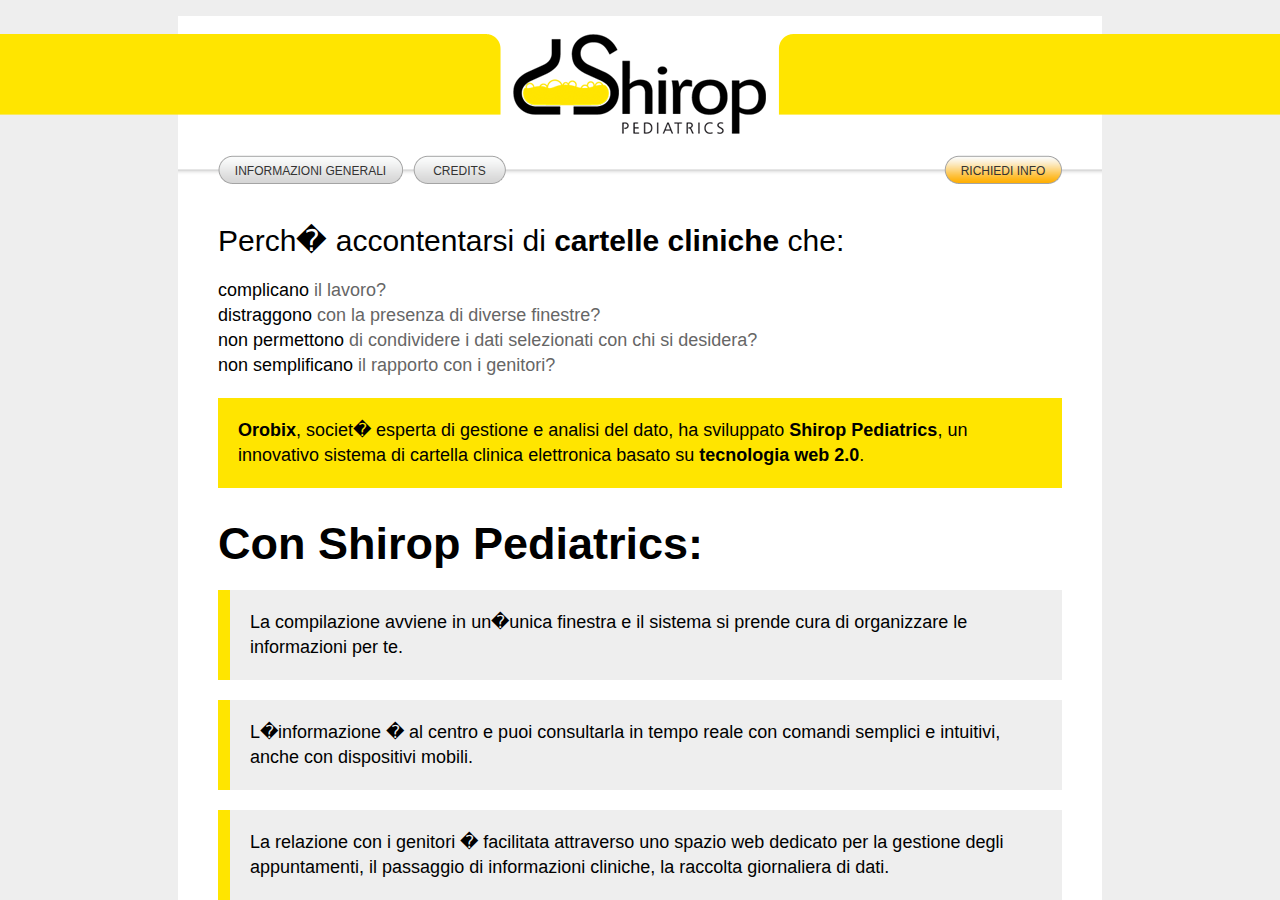
<file: pediatrics/index.html>
<!DOCTYPE html>
<html>
  <head>
    <title>Shirop Pediatrics</title>
    <!-- Bootstrap -->
    <link href="css/style.css" rel="stylesheet" media="screen">
    <!--<link href='http://fonts.googleapis.com/css?family=Istok+Web:400,700,400italic' rel='stylesheet' type='text/css'>-->
    <script src="js/jquery-1.8.2.min.js"></script>
    <script src="js/shirop_pediatrics.js"></script>
  </head>
<body>

<!-- Header
================================================== --> 
	<div id="header"><div id="logo"><img id="logo" src="img/logo.png" alt="Shirop Pediatrics"></div>
    	<div id="menu">
    		<div id="buttonmenu1"><a class="activable" href="#info">Informazioni generali</a></div>
        	<div id="buttonmenu2"><a class="activable" href="#credits">Credits</a></div>
        	<div id="buttonmenu_yellow"><a href="mailto:info@orobix.com">Richiedi Info</a></div>
   		</div>
    </div>
    
    <div id="content">
<!-- Informazioni
================================================== -->
		<div id="info">
       	  <div class="title">Perch� accontentarsi di <strong>cartelle cliniche</strong> che:
          </div><div class="list">complicano <span class="list-grey">il lavoro?</span><br />
distraggono <span class="list-grey">con la presenza di diverse finestre?</span><br />
non permettono <span class="list-grey">di condividere i dati selezionati con chi si desidera?</span><br />
non semplificano <span class="list-grey">il rapporto con i genitori?</span><br />
			</div>
            <div class="box-yellow">
            	<strong>Orobix</strong>, societ� esperta di gestione e analisi del dato, ha sviluppato 
            <strong>Shirop Pediatrics</strong>, un innovativo sistema di cartella clinica elettronica basato su<strong> tecnologia web 2.0</strong>. 
            </div>
            <h1>Con Shirop Pediatrics:</h1>
            <div class="box-grey">
            La compilazione avviene in un�unica finestra e il sistema si prende cura di organizzare le informazioni per te.
            </div>
            <div class="box-grey">
            L�informazione � al centro e puoi consultarla in tempo reale con comandi semplici e intuitivi, anche con dispositivi mobili.
            </div>
            <div class="box-grey">
            La relazione con i genitori � facilitata attraverso uno spazio web dedicato per la gestione degli appuntamenti, il passaggio di informazioni cliniche, la raccolta giornaliera di dati.
            </div>
            <div class="box-grey">
            Sono garantiti in modo puntuale l�integrazione con i sistemi informativi regionali e nazionali e l�aggiornamento sulle normative in materia di farmaci, esenzioni e prestazioni.
            </div>
            <div class="box-grey">
            Hai la possibilit� di condividere le informazioni con i genitori e i colleghi nella completa osservanza delle norme in materia di privacy (es: rilascio ricette elettroniche, consulti medici, evidenza di informazioni cliniche e scadenze).
            </div>
            <div class="box-grey">
            Le operazioni di backup e di aggiornamento del sistema sono eseguite in automatico.
            </div>
            <div class="box-grey">
            Mantieni tutti i dati gi� inseriti nella tua vecchia cartella grazie a un sistema di migrazione facile e sicuro che garantisce l�accesso a tutto lo storico passato.
            </div>
	  </div>
<!-- Screenshots
================================================== 
		<div id="screenshots"><h1>Screenshots</h1>
	    <img src="img/screen_1.png" width="616" height="413" alt="screenshot">
        Lorem ipsum dolor sit amet, consectetur adipiscing elit. Donec a neque at tortor scelerisque malesuada id nec lacus. Duis lorem orci, varius ac feugiat vitae, accumsan ut neque. Curabitur faucibus eleifend erat nec lobortis. Nunc mattis, dui id sollicitudin gravida, augue ipsum rhoncus risus, a tristique augue quam in mauris.
        <img src="img/screen_2-3.png" width="616" height="254" alt="screenshot">
        Lorem ipsum dolor sit amet, consectetur adipiscing elit. Donec a neque at tortor scelerisque malesuada id nec lacus. Duis lorem orci, varius ac feugiat vitae, accumsan ut neque. Curabitur faucibus eleifend erat nec lobortis. Nunc mattis, dui id sollicitudin gravida, augue ipsum rhoncus risus, a tristique augue quam in mauris.
        </div>-->

<!-- Credits
================================================== -->
		<div id="credits"><h1>Credits</h1>
		  <strong>Shirop Pediatrics </strong>� un prodotto di:<br />
        <img src="img/logo_orobix.png" alt="Orobix"></div>
	</div>
    </div>
</body>
</html>
</file>
<file: pediatrics/css/style.css>
body {
	font-family: 'Istok Web', sans-serif;
	background: url(../img/header_out_bg.png) repeat-x fixed #eee;
	color:#000;
	width:924px;

}

h1 {
	font-size:45px;
	font-weight:bold;
	margin:0px 0 20px 0;
	padding:0px;

}


/*#header {
	width:100%;
	height:196px;
	border-top: 16px solid #eee;
	text-align:center;
	z-index:1000;
	position:fixed;
}*/

#header {
	height:175px;
	border-top: 16px solid #eee;
	text-align:center;
	position: absolute;
top: 0;
bottom: 0;
right: 0;
left:250px;
width:924px;
background:url(../img/header_bg.png) repeat-x transparent;
}

#menu {
	height:41px;
	background:url(../img/bg_menu.png) repeat-x transparent;
	padding: 5px 40px 0 40px;
}

#menu a {
	height:29px;
	display:block;
	text-decoration:none;
	text-transform:uppercase;
	font-size:12px;
	padding-top:9px;
	color:#333333;
	text-shadow:1px solid #fff;
}



#buttonmenu1, #buttonmenu2 {
	float:left;
	margin-right:10px;
}

#buttonmenu1 a {
	width:185px;
	background: url(../img/button1.png) no-repeat transparent;
}

#buttonmenu1 a:hover {
	background: url(../img/button1_hover.png) no-repeat transparent;
	color:#000;
}

#buttonmenu1 .active {
	background: url(../img/button1_hover.png) no-repeat transparent;
	color:#000;
}

#buttonmenu2 a {
	width:93px;
	background: url(../img/button2.png) no-repeat transparent;
}

#buttonmenu2 a:hover {
	background: url(../img/button2_hover.png) no-repeat transparent;
	color:#000;
}

#buttonmenu2 .active {
	background: url(../img/button2_hover.png) no-repeat transparent;
	color:#000;
}

#buttonmenu_yellow a {
	float:right;
	width:118px;
	background: url(../img/button_yellow.png) no-repeat transparent;
}

#buttonmenu_yellow a:hover {
	background: url(../img/button_yellow_hover.png) no-repeat transparent;
	color:#000;
}

#logo {
	height:134px;
}

#logo img{
	height:134px;
}



#navbar {

 	width: 220px;
  margin: 20px 0 0 10px;
  padding: 0;
  background-color: #eee;
  -webkit-border-radius: 6px;
     -moz-border-radius: 6px;
          border-radius: 6px;
}

#navbar ul {
	list-style-type:none;
	padding:0px;
	margin:0px;
	
}

#navbar li {
	border-bottom:1px solid #fff;
	float:left;
}

#navbar li#first a {
	  -webkit-border-radius: 6px 6px 0 0;
     -moz-border-radius: 6px 6px 0 0;
          border-radius: 6px 6px 0 0;
}


#navbar li#last a{
	width:172px;
	height:45px;
	background: url(../img/button.png) no-repeat transparent;
	margin:10px 0 10px 25px;
	padding:0;
	color:#000;
}

#navbar li#last a:hover{
	background: url(../img/button_hover.png) no-repeat transparent;
}


#navbar li a{
	padding:12px;
	color:#666;
	font-size:18px;
	text-decoration:none;
}

#navbar li a:hover, .nav li a:active{
	background-color:#ffe500;
	text-decoration:none;
	color:#000;
	
}



#navbar li.active a{
    background-color:#ffe500;
	text-decoration:none;
	color:#000;
}





#content {
position: absolute;
top: 0;
bottom: 0;
right: 0;
left:250px;
overflow-y: auto;
width: 924px;
margin-top: 191px;
background-color:#FFF;


}

#info, #screenshots, #credits {
	/*padding-top:230px;*/
	padding:22px 40px 20px 40px;
	min-height:600px;

}



.title {
	font-size:30px;
	margin:10px 0 20px 0;

}

.list {
	font-size:18px;
	line-height:25px;
	margin-bottom:20px;

}

.list-grey {
	color:#666;

}

.box-yellow {
	background-color:#ffe500;
	padding: 20px;
	font-size:18px;
	line-height:25px;
	margin-bottom:30px;

}

.box-grey {
	background-color:#eee;
	padding: 20px;
	font-size:18px;
	line-height:25px;
	border-left:12px solid #ffe500;
	margin:20px 0px;

}
</file>
